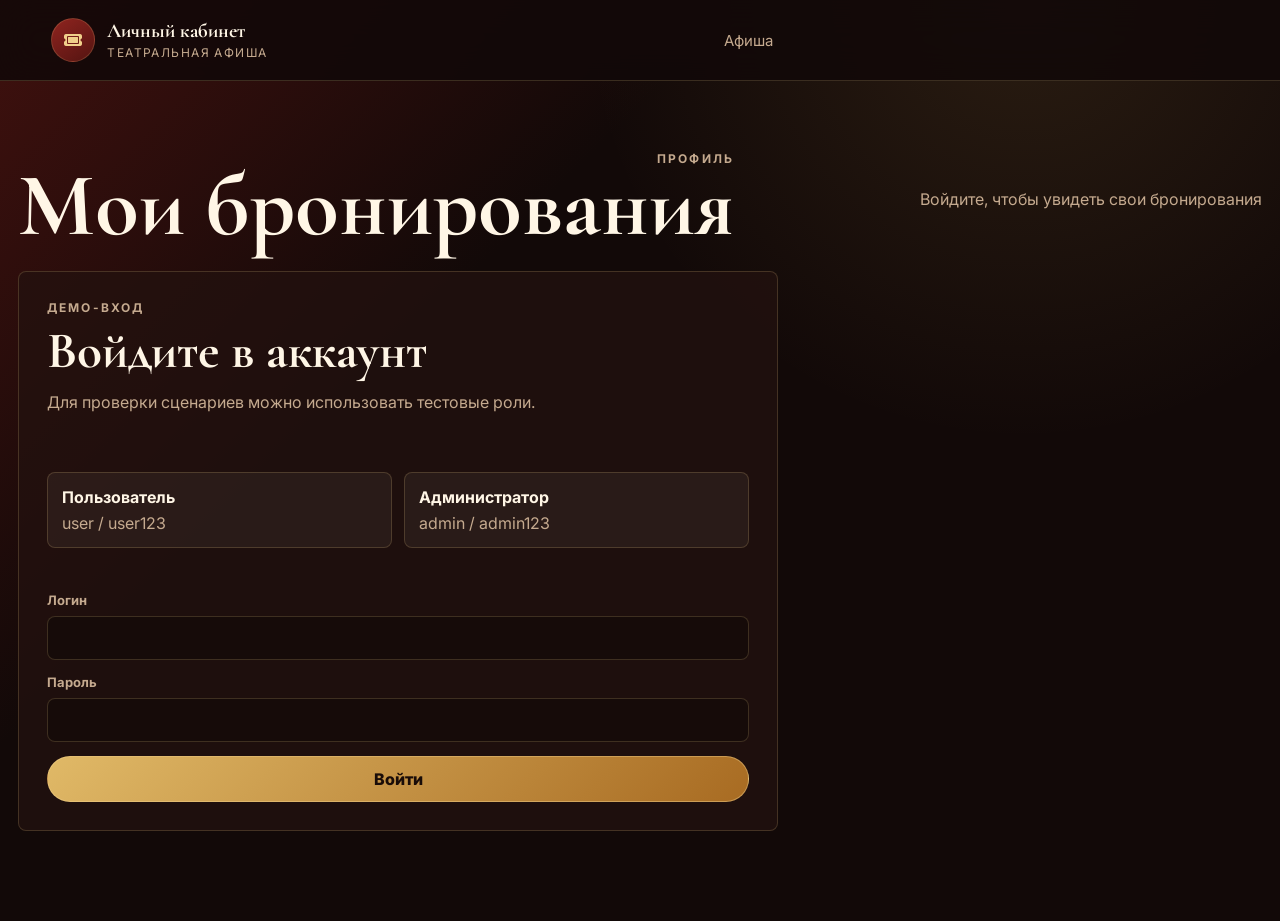
<file: static/account.html>
<!DOCTYPE html>
<html lang="ru">
<head>
    <meta charset="UTF-8">
    <meta name="viewport" content="width=device-width, initial-scale=1.0">
    <title>Личный кабинет | Театральная афиша</title>
    <link rel="preconnect" href="https://fonts.googleapis.com">
    <link rel="preconnect" href="https://fonts.gstatic.com" crossorigin>
    <link href="https://fonts.googleapis.com/css2?family=Cormorant+Garamond:wght@600;700&family=Inter:wght@400;500;600;700&display=swap" rel="stylesheet">
    <link rel="stylesheet" href="https://cdnjs.cloudflare.com/ajax/libs/font-awesome/6.5.1/css/all.min.css">
    <link rel="stylesheet" href="/static/css/style.css?v=20260622-8">
</head>
<body>
    <header class="site-header account-header">
        <a class="brand" href="/">
            <span class="brand-mark"><i class="fa-solid fa-ticket"></i></span>
            <span>
                <strong>Личный кабинет</strong>
                <small>Театральная афиша</small>
            </span>
        </a>
        <nav class="main-nav" aria-label="Навигация кабинета">
            <a href="/">Афиша</a>
            <a href="/admin" id="accountAdminLink" hidden>Админка</a>
        </nav>
        <button class="login-pill" id="logoutButton" type="button" hidden>
            <i class="fa-solid fa-right-from-bracket"></i>
            <span>Выйти</span>
        </button>
    </header>

    <main>
        <section class="account-page">
            <div class="section-heading">
                <div>
                    <p class="eyebrow">Профиль</p>
                    <h1>Мои бронирования</h1>
                </div>
                <p id="accountStatus">Проверяем вход...</p>
            </div>

            <section class="account-login" id="accountLogin">
                <div>
                    <p class="eyebrow">Демо-вход</p>
                    <h2>Войдите в аккаунт</h2>
                    <p>Для проверки сценариев можно использовать тестовые роли.</p>
                </div>
                <div class="demo-accounts">
                    <button type="button" data-login="user" data-password="user123">
                        <strong>Пользователь</strong>
                        <span>user / user123</span>
                    </button>
                    <button type="button" data-login="admin" data-password="admin123">
                        <strong>Администратор</strong>
                        <span>admin / admin123</span>
                    </button>
                </div>
                <form class="auth-form" id="accountAuthForm">
                    <label>
                        Логин
                        <input id="accountLoginInput" required>
                    </label>
                    <label>
                        Пароль
                        <input id="accountPasswordInput" type="password" required>
                    </label>
                    <button class="primary-action" type="submit">Войти</button>
                </form>
            </section>

            <section id="accountContent" hidden>
                <div class="account-summary" id="accountSummary"></div>
                <div class="booking-list" id="accountBookings"></div>
            </section>
        </section>
    </main>

    <script src="/static/account.js?v=20260622-8"></script>
</body>
</html>
</file>
<file: static/css/style.css>
:root {
    --bg: #120908;
    --bg-soft: #1d0f0d;
    --panel: #24120f;
    --panel-2: #301814;
    --text: #fff6e6;
    --muted: #c5aa8f;
    --gold: #d7aa55;
    --gold-soft: #f0cf8a;
    --red: #8f241f;
    --red-dark: #541411;
    --line: rgba(240, 207, 138, 0.18);
    --shadow: 0 28px 80px rgba(0, 0, 0, 0.38);
}

* {
    box-sizing: border-box;
}

[hidden] {
    display: none !important;
}

html {
    scroll-behavior: smooth;
}

body {
    margin: 0;
    min-height: 100vh;
    background:
        linear-gradient(135deg, rgba(84, 20, 17, 0.7), transparent 34%),
        radial-gradient(circle at 80% 0%, rgba(215, 170, 85, 0.12), transparent 32%),
        var(--bg);
    color: var(--text);
    font-family: Inter, system-ui, -apple-system, BlinkMacSystemFont, "Segoe UI", sans-serif;
    overflow-x: hidden;
}

body::before {
    content: "";
    position: fixed;
    inset: 0;
    pointer-events: none;
    background-image: url("https://images.unsplash.com/photo-1503095396549-807759245b35?auto=format&fit=crop&w=1800&q=80");
    background-size: cover;
    background-position: center top;
    opacity: 0.08;
    mix-blend-mode: screen;
}

button,
input,
select {
    font: inherit;
}

button,
a {
    -webkit-tap-highlight-color: transparent;
}

a {
    color: inherit;
    text-decoration: none;
}

.site-header {
    position: sticky;
    top: 0;
    z-index: 20;
    display: grid;
    grid-template-columns: auto 1fr auto minmax(280px, 430px);
    gap: 28px;
    align-items: center;
    padding: 18px clamp(18px, 4vw, 64px);
    border-bottom: 1px solid var(--line);
    background: rgba(18, 9, 8, 0.88);
    backdrop-filter: blur(18px);
}

.brand,
.main-nav,
.header-search,
.hero-actions,
.section-heading,
.theaters-strip,
.theater-list {
    display: flex;
    align-items: center;
}

.brand {
    gap: 12px;
}

.brand-mark {
    display: grid;
    width: 44px;
    height: 44px;
    place-items: center;
    border: 1px solid var(--line);
    border-radius: 50%;
    background: linear-gradient(145deg, var(--red), var(--red-dark));
    color: var(--gold-soft);
}

.brand strong,
h1,
h2,
.featured-title {
    font-family: "Cormorant Garamond", Georgia, serif;
}

.brand strong {
    display: block;
    font-size: 20px;
    line-height: 1;
}

.brand small,
.eyebrow,
.event-meta,
.card-date,
.card-theater,
.result-empty,
.section-heading p,
.hero-lead {
    color: var(--muted);
}

.brand small {
    display: block;
    margin-top: 4px;
    font-size: 12px;
    letter-spacing: 0.12em;
    text-transform: uppercase;
}

.main-nav {
    justify-content: center;
    gap: 26px;
    color: var(--muted);
    font-size: 15px;
}

.main-nav a:hover {
    color: var(--gold-soft);
}

.header-search {
    gap: 10px;
    min-width: 0;
    min-height: 44px;
    padding: 0 16px;
    border: 1px solid var(--line);
    border-radius: 999px;
    background: rgba(255, 246, 230, 0.06);
    color: var(--muted);
}

.login-pill {
    display: inline-flex;
    align-items: center;
    gap: 9px;
    min-height: 42px;
    border: 1px solid var(--line);
    border-radius: 999px;
    background: rgba(255, 246, 230, 0.05);
    color: var(--text);
    padding: 0 16px;
    cursor: pointer;
}

.login-pill.admin {
    border-color: rgba(240, 207, 138, 0.55);
    color: var(--gold-soft);
}

.header-search input {
    min-width: 0;
    width: 100%;
    border: 0;
    outline: 0;
    background: transparent;
    color: var(--text);
}

.header-search input::placeholder {
    color: rgba(197, 170, 143, 0.74);
}

main {
    position: relative;
    z-index: 1;
    width: min(1320px, calc(100% - 36px));
    margin: 0 auto;
}

.hero {
    display: grid;
    grid-template-columns: minmax(0, 0.98fr) minmax(360px, 0.78fr);
    gap: clamp(28px, 5vw, 74px);
    align-items: center;
    min-height: 620px;
    padding: 62px 0 38px;
}

.hero-copy {
    min-width: 0;
}

.eyebrow {
    margin: 0 0 12px;
    font-size: 12px;
    font-weight: 700;
    letter-spacing: 0.18em;
    text-transform: uppercase;
}

h1,
h2 {
    margin: 0;
    font-weight: 700;
    letter-spacing: 0;
}

h1 {
    max-width: 720px;
    font-size: clamp(54px, 7vw, 104px);
    line-height: 0.9;
}

h2 {
    font-size: clamp(34px, 4vw, 54px);
    line-height: 0.96;
}

.hero-lead {
    max-width: 620px;
    margin: 28px 0 0;
    font-size: 17px;
    line-height: 1.75;
}

.hero-actions {
    flex-wrap: wrap;
    gap: 14px;
    margin-top: 34px;
}

.primary-action,
.ghost-action,
.secondary-action {
    display: inline-flex;
    align-items: center;
    justify-content: center;
    gap: 10px;
    min-height: 46px;
    border-radius: 999px;
    cursor: pointer;
    transition: transform 0.2s ease, border-color 0.2s ease, background 0.2s ease;
}

.primary-action {
    padding: 0 22px;
    border: 1px solid rgba(240, 207, 138, 0.45);
    background: linear-gradient(135deg, #e0b967, #a86b22);
    color: #190c08;
    font-weight: 800;
}

.ghost-action,
.secondary-action {
    border: 1px solid var(--line);
    background: rgba(255, 246, 230, 0.05);
    color: var(--text);
}

.ghost-action {
    padding: 0 20px;
}

.primary-action:hover,
.ghost-action:hover,
.secondary-action:hover,
.event-card:hover {
    transform: translateY(-2px);
}

.featured-card {
    overflow: hidden;
    border: 1px solid rgba(240, 207, 138, 0.26);
    border-radius: 8px;
    background: linear-gradient(180deg, rgba(48, 24, 20, 0.94), rgba(18, 9, 8, 0.96));
    box-shadow: var(--shadow);
}

.featured-media {
    position: relative;
    height: 440px;
}

.featured-media img,
.event-card img,
.dialog-poster img {
    display: block;
    width: 100%;
    height: 100%;
    object-fit: cover;
}

.featured-media::after,
.event-card .poster::after {
    content: "";
    position: absolute;
    inset: auto 0 0;
    height: 52%;
    background: linear-gradient(180deg, transparent, rgba(18, 9, 8, 0.92));
}

.featured-badge,
.card-badge {
    position: absolute;
    z-index: 2;
    top: 16px;
    left: 16px;
    padding: 7px 12px;
    border: 1px solid rgba(240, 207, 138, 0.42);
    border-radius: 999px;
    background: rgba(18, 9, 8, 0.74);
    color: var(--gold-soft);
    font-size: 12px;
    font-weight: 700;
}

.featured-info {
    padding: 24px;
}

.featured-title {
    margin: 0 0 12px;
    font-size: 42px;
    line-height: 0.95;
}

.featured-row,
.card-footer,
.dialog-facts {
    display: flex;
    align-items: center;
    justify-content: space-between;
    gap: 16px;
}

.event-meta {
    display: flex;
    flex-wrap: wrap;
    gap: 14px;
    font-size: 14px;
}

.price {
    color: var(--gold-soft);
    font-weight: 800;
    white-space: nowrap;
}

.quick-dates {
    display: flex;
    gap: 10px;
    overflow-x: auto;
    padding: 10px 0 30px;
}

.date-chip {
    min-height: 40px;
    padding: 0 18px;
    border: 1px solid var(--line);
    border-radius: 999px;
    background: rgba(255, 246, 230, 0.04);
    color: var(--muted);
    cursor: pointer;
}

.date-chip.active,
.date-chip:hover {
    border-color: rgba(240, 207, 138, 0.55);
    background: rgba(215, 170, 85, 0.14);
    color: var(--text);
}

.content-shell {
    display: grid;
    grid-template-columns: 280px minmax(0, 1fr);
    gap: 34px;
    align-items: start;
    padding: 20px 0 70px;
}

.filters {
    position: sticky;
    top: 98px;
    display: grid;
    gap: 18px;
    padding: 24px;
    border: 1px solid var(--line);
    border-radius: 8px;
    background: rgba(36, 18, 15, 0.84);
}

.filters h2 {
    font-size: 36px;
}

.filters label {
    display: grid;
    gap: 8px;
    color: var(--muted);
    font-size: 13px;
    font-weight: 700;
}

.filters select,
.filters input {
    min-height: 42px;
    width: 100%;
    border: 1px solid var(--line);
    border-radius: 6px;
    outline: 0;
    background: #160b09;
    color: var(--text);
    padding: 0 12px;
}

.secondary-action {
    width: 100%;
}

.section-heading {
    justify-content: space-between;
    gap: 20px;
    margin-bottom: 24px;
}

.section-heading p {
    margin: 0;
    text-align: right;
}

.events-grid {
    display: grid;
    grid-template-columns: repeat(3, minmax(0, 1fr));
    gap: 18px;
}

.premieres-section {
    padding: 24px 0 72px;
    scroll-margin-top: 96px;
}

.premieres-grid {
    display: grid;
    grid-template-columns: repeat(4, minmax(0, 1fr));
    gap: 18px;
}

.premiere-card {
    display: grid;
    min-height: 360px;
    overflow: hidden;
    border: 1px solid rgba(240, 207, 138, 0.22);
    border-radius: 8px;
    background: rgba(36, 18, 15, 0.74);
    color: var(--text);
    cursor: pointer;
    text-align: left;
    transition: transform 0.2s ease, border-color 0.2s ease;
}

.premiere-card:hover {
    transform: translateY(-2px);
    border-color: rgba(240, 207, 138, 0.48);
}

.premiere-card img {
    width: 100%;
    height: 220px;
    object-fit: cover;
}

.premiere-card div {
    display: grid;
    gap: 8px;
    padding: 18px;
}

.premiere-card h3 {
    margin: 0;
    font-size: 22px;
    line-height: 1.12;
}

.premiere-card p {
    margin: 0;
    color: var(--muted);
    font-size: 14px;
}

.event-card {
    overflow: hidden;
    border: 1px solid var(--line);
    border-radius: 8px;
    background: rgba(36, 18, 15, 0.74);
    color: var(--text);
    cursor: pointer;
    text-align: left;
    transition: transform 0.2s ease, border-color 0.2s ease, background 0.2s ease;
}

.event-card:hover {
    border-color: rgba(240, 207, 138, 0.45);
    background: rgba(48, 24, 20, 0.92);
}

.poster {
    position: relative;
    height: 250px;
    background: #090403;
}

.card-content {
    display: grid;
    gap: 10px;
    padding: 18px;
}

.card-title {
    margin: 0;
    font-size: 21px;
    line-height: 1.15;
}

.card-theater,
.card-date {
    display: flex;
    gap: 8px;
    align-items: center;
    margin: 0;
    font-size: 14px;
}

.card-footer {
    padding-top: 12px;
    border-top: 1px solid var(--line);
}

.ticket-link {
    color: var(--gold-soft);
    font-weight: 800;
}

.result-empty {
    grid-column: 1 / -1;
    padding: 60px 24px;
    border: 1px dashed var(--line);
    border-radius: 8px;
    text-align: center;
}

.theaters-strip {
    justify-content: space-between;
    gap: 28px;
    padding: 34px 0 70px;
    border-top: 1px solid var(--line);
}

.theater-list {
    flex-wrap: wrap;
    justify-content: flex-end;
    gap: 10px;
}

.theater-pill {
    padding: 10px 14px;
    border: 1px solid var(--line);
    border-radius: 999px;
    color: var(--muted);
}

.account-section {
    padding: 0 0 80px;
    scroll-margin-top: 96px;
}

.booking-list {
    display: grid;
    grid-template-columns: repeat(3, minmax(0, 1fr));
    gap: 16px;
}

.booking-card {
    border: 1px solid var(--line);
    border-radius: 8px;
    background: rgba(36, 18, 15, 0.74);
    padding: 18px;
}

.booking-card h3 {
    margin: 0 0 10px;
}

.booking-card p {
    margin: 6px 0;
    color: var(--muted);
}

.account-header {
    grid-template-columns: auto 1fr auto;
}

.account-page {
    padding: 70px 0 90px;
}

.account-login,
.account-summary {
    border: 1px solid var(--line);
    border-radius: 8px;
    background: rgba(36, 18, 15, 0.74);
}

.account-login {
    display: grid;
    gap: 22px;
    max-width: 760px;
    padding: 28px;
}

.account-login p {
    color: var(--muted);
}

.account-summary {
    display: flex;
    justify-content: space-between;
    gap: 18px;
    align-items: center;
    margin-bottom: 22px;
    padding: 22px;
}

.account-summary strong {
    display: block;
    font-size: 22px;
}

.account-summary span {
    color: var(--muted);
}

.auth-dialog {
    max-width: 560px;
}

.auth-body,
.seats-body {
    padding: 38px;
}

.auth-body h3,
.seats-body h3 {
    margin: 0 0 12px;
    font-family: "Cormorant Garamond", Georgia, serif;
    font-size: 48px;
    line-height: 0.95;
}

.auth-body p,
.seats-body p {
    color: var(--muted);
}

.demo-accounts {
    display: grid;
    grid-template-columns: 1fr 1fr;
    gap: 12px;
    margin: 22px 0;
}

.demo-accounts button {
    border: 1px solid var(--line);
    border-radius: 8px;
    background: rgba(255, 246, 230, 0.05);
    color: var(--text);
    padding: 14px;
    cursor: pointer;
    text-align: left;
}

.demo-accounts span {
    display: block;
    margin-top: 6px;
    color: var(--muted);
}

.auth-form {
    display: grid;
    gap: 14px;
}

.auth-form label {
    display: grid;
    gap: 8px;
    color: var(--muted);
    font-size: 13px;
    font-weight: 700;
}

.auth-form input {
    min-height: 44px;
    border: 1px solid var(--line);
    border-radius: 8px;
    background: #160b09;
    color: var(--text);
    padding: 0 12px;
}

.seats-dialog {
    width: min(860px, calc(100% - 28px));
}

.stage {
    margin: 22px auto 24px;
    width: min(420px, 100%);
    border: 1px solid rgba(240, 207, 138, 0.45);
    border-radius: 999px;
    color: var(--gold-soft);
    padding: 10px;
    text-align: center;
}

.seat-map {
    display: grid;
    gap: 10px;
}

.seat-row {
    display: grid;
    grid-template-columns: 28px repeat(10, 1fr);
    gap: 8px;
    align-items: center;
}

.row-label {
    color: var(--muted);
    font-weight: 800;
}

.seat {
    min-height: 38px;
    border: 1px solid var(--line);
    border-radius: 8px;
    background: rgba(255, 246, 230, 0.06);
    color: var(--text);
    cursor: pointer;
}

.seat.selected {
    background: var(--gold);
    color: #190c08;
    font-weight: 800;
}

.seat.occupied {
    opacity: 0.38;
    cursor: not-allowed;
    text-decoration: line-through;
}

.seat-summary {
    display: flex;
    flex-wrap: wrap;
    justify-content: space-between;
    gap: 16px;
    align-items: center;
    margin-top: 24px;
    padding-top: 18px;
    border-top: 1px solid var(--line);
}

.event-dialog {
    width: min(920px, calc(100% - 28px));
    border: 1px solid rgba(240, 207, 138, 0.32);
    border-radius: 10px;
    padding: 0;
    background: var(--bg-soft);
    color: var(--text);
    box-shadow: var(--shadow);
}

.event-dialog::backdrop {
    background: rgba(0, 0, 0, 0.72);
    backdrop-filter: blur(5px);
}

.dialog-close {
    position: absolute;
    top: 14px;
    right: 14px;
    z-index: 2;
    display: grid;
    width: 38px;
    height: 38px;
    place-items: center;
    border: 1px solid var(--line);
    border-radius: 50%;
    background: rgba(18, 9, 8, 0.8);
    color: var(--text);
    cursor: pointer;
}

.dialog-body {
    display: grid;
    grid-template-columns: 360px minmax(0, 1fr);
}

.dialog-poster {
    min-height: 520px;
}

.dialog-copy {
    padding: 46px 38px 38px;
}

.dialog-copy h3 {
    margin: 0 0 14px;
    font-family: "Cormorant Garamond", Georgia, serif;
    font-size: 56px;
    line-height: 0.94;
}

.dialog-copy p {
    color: var(--muted);
    line-height: 1.65;
}

.dialog-facts {
    flex-wrap: wrap;
    justify-content: flex-start;
    margin: 26px 0;
}

.fact {
    min-width: 130px;
    padding: 12px 14px;
    border: 1px solid var(--line);
    border-radius: 6px;
}

.fact small {
    display: block;
    margin-bottom: 5px;
    color: var(--muted);
}

@media (max-width: 1080px) {
    .site-header {
        grid-template-columns: 1fr;
    }

    .main-nav {
        justify-content: flex-start;
    }

    .hero,
    .content-shell {
        grid-template-columns: 1fr;
    }

    .filters {
        position: static;
        grid-template-columns: repeat(2, minmax(0, 1fr));
    }

    .filters > div,
    .filters .secondary-action {
        grid-column: 1 / -1;
    }

    .events-grid {
        grid-template-columns: repeat(2, minmax(0, 1fr));
    }

    .premieres-grid {
        grid-template-columns: repeat(2, minmax(0, 1fr));
    }

    .booking-list {
        grid-template-columns: repeat(2, minmax(0, 1fr));
    }
}

@media (max-width: 720px) {
    main {
        width: min(100% - 28px, 1320px);
    }

    .site-header {
        padding: 14px;
    }

    .main-nav {
        min-width: 0;
        overflow-x: auto;
        justify-content: flex-start;
    }

    h1 {
        font-size: 46px;
        line-height: 0.94;
    }

    .hero {
        min-height: auto;
        padding-top: 44px;
    }

    .hero-lead {
        max-width: 34ch;
        font-size: 15px;
        line-height: 1.65;
    }

    .featured-media {
        height: 320px;
    }

    .filters,
    .events-grid,
    .premieres-grid,
    .booking-list,
    .dialog-body {
        grid-template-columns: 1fr;
    }

    .demo-accounts {
        grid-template-columns: 1fr;
    }

    .seat-row {
        grid-template-columns: 22px repeat(5, 1fr);
    }

    .dialog-poster {
        min-height: 300px;
    }

    .dialog-copy {
        padding: 32px 22px;
    }

    .dialog-copy h3 {
        font-size: 42px;
    }

    .theaters-strip {
        align-items: flex-start;
        flex-direction: column;
    }

    .theater-list {
        justify-content: flex-start;
    }
}
</file>
